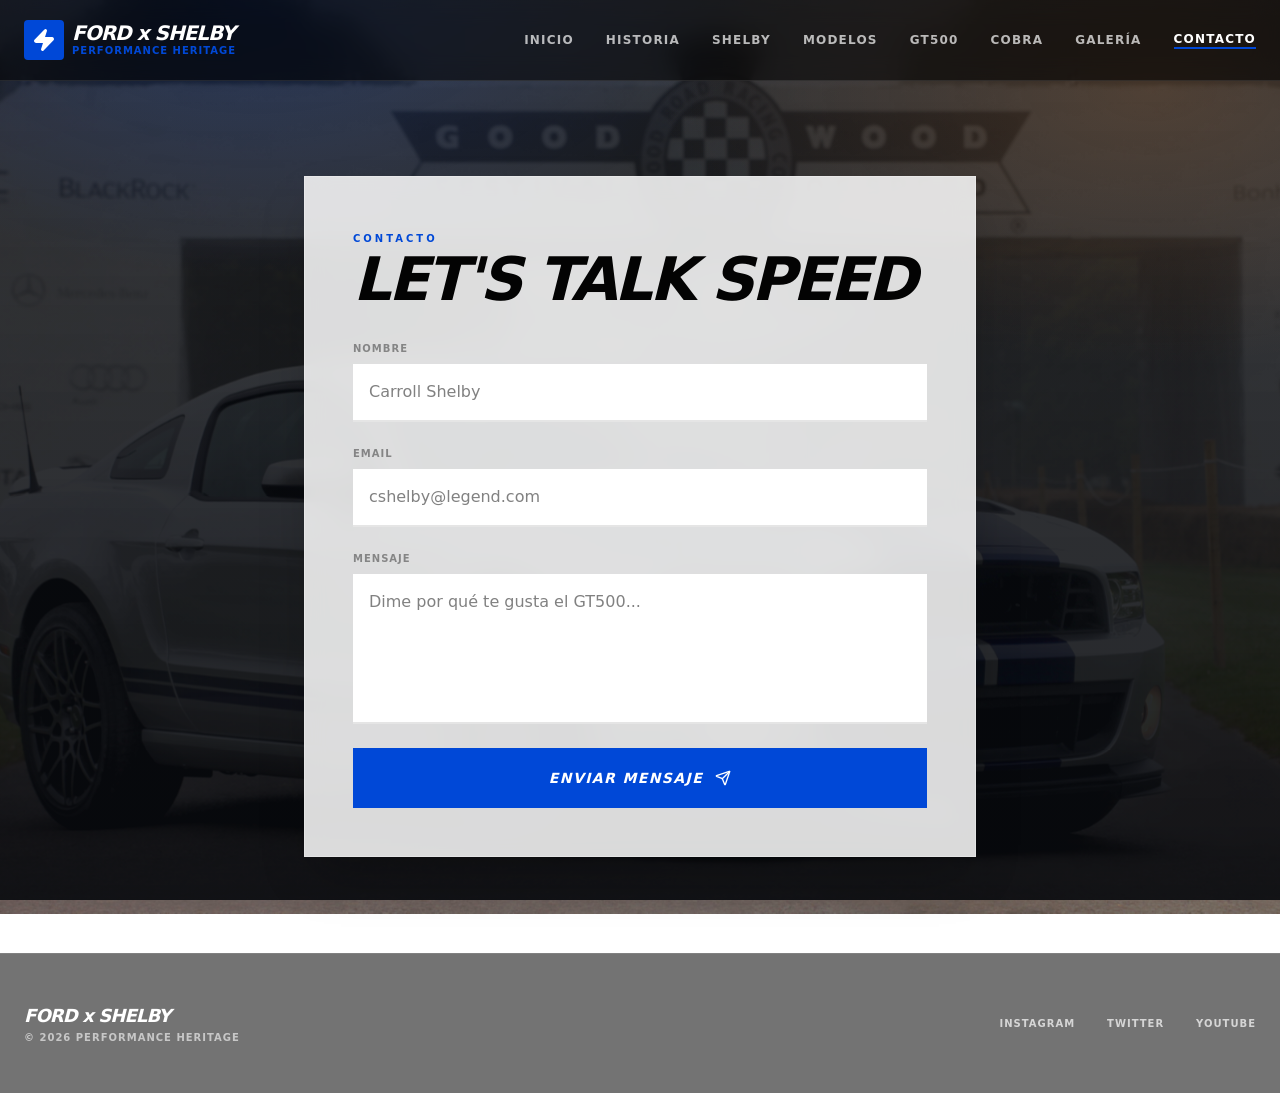
<file: contacto.html>
<!DOCTYPE html><html lang="es"><head><meta charSet="utf-8"/><meta name="viewport" content="width=device-width, initial-scale=1"/><link rel="stylesheet" href="/_next/static/css/db117fdd88318b25.css" data-precedence="next"/><link rel="preload" as="script" fetchPriority="low" href="/_next/static/chunks/webpack-7f168d1886c817f0.js"/><script src="/_next/static/chunks/4bd1b696-1d52210eab209fad.js" async=""></script><script src="/_next/static/chunks/684-47c45cc30e62a6c1.js" async=""></script><script src="/_next/static/chunks/main-app-3ab3d238469e8321.js" async=""></script><script src="/_next/static/chunks/874-839e03f313975243.js" async=""></script><script src="/_next/static/chunks/853-718dd49219edae9b.js" async=""></script><script src="/_next/static/chunks/app/layout-f8266266597ce32e.js" async=""></script><script src="/_next/static/chunks/app/contacto/page-2179fe9c1b7ace3e.js" async=""></script><script src="/_next/static/chunks/app/global-error-b6cb522ce1f278cc.js" async=""></script><link rel="preload" href="https://slelguoygbfzlpylpxfs.supabase.co/storage/v1/object/public/scripts/orchids-browser-logs.js" as="script"/><link rel="preload" href="https://slelguoygbfzlpylpxfs.supabase.co/storage/v1/object/public/scripts//route-messenger.js" as="script"/><title>Ford x Shelby | Performance Heritage</title><meta name="description" content="A tribute to the legend Carroll Shelby and the GT500"/><link rel="icon" href="/favicon.ico" type="image/x-icon" sizes="16x16"/><script>document.querySelectorAll('body link[rel="icon"], body link[rel="apple-touch-icon"]').forEach(el => document.head.appendChild(el))</script><script src="/_next/static/chunks/polyfills-42372ed130431b0a.js" noModule=""></script></head><body class="antialiased pt-20 bg-background text-foreground"><div hidden=""><!--$--><!--/$--></div><nav class="fixed top-0 left-0 right-0 z-50 bg-black/55 backdrop-blur-md border-b border-white/10"><div class="max-w-7xl mx-auto px-6"><div class="flex justify-between items-center h-20"><a class="flex items-center gap-2 group" href="/"><div class="w-10 h-10 bg-primary flex items-center justify-center rounded-sm transition-transform group-hover:skew-x-12"><svg xmlns="http://www.w3.org/2000/svg" width="24" height="24" viewBox="0 0 24 24" fill="none" stroke="currentColor" stroke-width="2" stroke-linecap="round" stroke-linejoin="round" class="lucide lucide-zap text-white w-6 h-6 fill-white" aria-hidden="true"><path d="M4 14a1 1 0 0 1-.78-1.63l9.9-10.2a.5.5 0 0 1 .86.46l-1.92 6.02A1 1 0 0 0 13 10h7a1 1 0 0 1 .78 1.63l-9.9 10.2a.5.5 0 0 1-.86-.46l1.92-6.02A1 1 0 0 0 11 14z"></path></svg></div><div class="flex flex-col"><span class="font-black italic tracking-tighter text-xl leading-none text-white">FORD x SHELBY</span><span class="text-[10px] font-bold uppercase tracking-widest text-primary">Performance Heritage</span></div></a><div class="hidden md:flex items-center gap-8"><a class="text-xs font-bold uppercase tracking-widest transition-colors hover:text-white text-white/70" href="/">Inicio</a><a class="text-xs font-bold uppercase tracking-widest transition-colors hover:text-white text-white/70" href="/historia">Historia</a><a class="text-xs font-bold uppercase tracking-widest transition-colors hover:text-white text-white/70" href="/shelby">Shelby</a><a class="text-xs font-bold uppercase tracking-widest transition-colors hover:text-white text-white/70" href="/modelos">Modelos</a><a class="text-xs font-bold uppercase tracking-widest transition-colors hover:text-white text-white/70" href="/gt500">GT500</a><a class="text-xs font-bold uppercase tracking-widest transition-colors hover:text-white text-white/70" href="/cobra">Cobra</a><a class="text-xs font-bold uppercase tracking-widest transition-colors hover:text-white text-white/70" href="/galeria">Galería</a><a class="text-xs font-bold uppercase tracking-widest transition-colors hover:text-white text-white border-b-2 border-primary" href="/contacto">Contacto</a></div><button class="md:hidden p-2 text-white"><svg xmlns="http://www.w3.org/2000/svg" width="24" height="24" viewBox="0 0 24 24" fill="none" stroke="currentColor" stroke-width="2" stroke-linecap="round" stroke-linejoin="round" class="lucide lucide-menu" aria-hidden="true"><path d="M4 5h16"></path><path d="M4 12h16"></path><path d="M4 19h16"></path></svg></button></div></div></nav><main class="py-24 min-h-[80vh] flex items-center"><div class="container mx-auto px-6 max-w-2xl panel p-8 md:p-12"><span class="text-[10px] font-black text-primary uppercase tracking-[0.3em]">Contacto</span><h1 class="text-6xl font-black italic uppercase tracking-tighter mb-8">Let&#x27;s Talk Speed</h1><form class="flex flex-col gap-6"><div class="flex flex-col gap-2"><label class="text-[10px] font-bold uppercase tracking-widest text-black/40">Nombre</label><input type="text" required="" class="w-full bg-white border-b-2 border-black/10 p-4 focus:border-primary outline-none transition-colors font-medium" placeholder="Carroll Shelby"/></div><div class="flex flex-col gap-2"><label class="text-[10px] font-bold uppercase tracking-widest text-black/40">Email</label><input type="email" required="" class="w-full bg-white border-b-2 border-black/10 p-4 focus:border-primary outline-none transition-colors font-medium" placeholder="cshelby@legend.com"/></div><div class="flex flex-col gap-2"><label class="text-[10px] font-bold uppercase tracking-widest text-black/40">Mensaje</label><textarea required="" class="w-full bg-white border-b-2 border-black/10 p-4 focus:border-primary outline-none transition-colors font-medium min-h-[150px] resize-none" placeholder="Dime por qué te gusta el GT500..."></textarea></div><button type="submit" class="px-12 py-5 bg-primary text-white font-black italic uppercase tracking-widest text-sm hover:skew-x-[-12deg] transition-transform flex items-center justify-center gap-3">Enviar Mensaje <svg xmlns="http://www.w3.org/2000/svg" width="16" height="16" viewBox="0 0 24 24" fill="none" stroke="currentColor" stroke-width="2" stroke-linecap="round" stroke-linejoin="round" class="lucide lucide-send" aria-hidden="true"><path d="M14.536 21.686a.5.5 0 0 0 .937-.024l6.5-19a.496.496 0 0 0-.635-.635l-19 6.5a.5.5 0 0 0-.024.937l7.93 3.18a2 2 0 0 1 1.112 1.11z"></path><path d="m21.854 2.147-10.94 10.939"></path></svg></button></form></div></main><!--$--><!--/$--><footer class="py-12 border-t border-white/10 bg-black/55 backdrop-blur-md"><div class="max-w-7xl mx-auto px-6 flex flex-col md:flex-row justify-between items-center gap-8 text-white"><div class="flex flex-col"><span class="font-black italic text-lg tracking-tighter">FORD x SHELBY</span><span class="text-[10px] font-bold uppercase tracking-widest text-white/60">© 2026 Performance Heritage</span></div><div class="flex gap-8"><span class="text-[10px] font-bold uppercase tracking-widest hover:text-white cursor-pointer transition-colors text-white/70">Instagram</span><span class="text-[10px] font-bold uppercase tracking-widest hover:text-white cursor-pointer transition-colors text-white/70">Twitter</span><span class="text-[10px] font-bold uppercase tracking-widest hover:text-white cursor-pointer transition-colors text-white/70">YouTube</span></div></div></footer><script src="/_next/static/chunks/webpack-7f168d1886c817f0.js" async=""></script><script>(self.__next_f=self.__next_f||[]).push([0])</script><script>self.__next_f.push([1,"1:\"$Sreact.fragment\"\n2:I[5494,[\"874\",\"static/chunks/874-839e03f313975243.js\",\"853\",\"static/chunks/853-718dd49219edae9b.js\",\"177\",\"static/chunks/app/layout-f8266266597ce32e.js\"],\"default\"]\n3:I[9243,[\"874\",\"static/chunks/874-839e03f313975243.js\",\"853\",\"static/chunks/853-718dd49219edae9b.js\",\"177\",\"static/chunks/app/layout-f8266266597ce32e.js\"],\"\"]\n4:I[153,[\"874\",\"static/chunks/874-839e03f313975243.js\",\"853\",\"static/chunks/853-718dd49219edae9b.js\",\"177\",\"static/chunks/app/layout-f8266266597ce32e.js\"],\"default\"]\n5:I[7555,[],\"\"]\n6:I[1295,[],\"\"]\n7:I[2344,[\"874\",\"static/chunks/874-839e03f313975243.js\",\"853\",\"static/chunks/853-718dd49219edae9b.js\",\"177\",\"static/chunks/app/layout-f8266266597ce32e.js\"],\"default\"]\n8:I[894,[],\"ClientPageRoot\"]\n9:I[2406,[\"570\",\"static/chunks/app/contacto/page-2179fe9c1b7ace3e.js\"],\"default\"]\nc:I[9665,[],\"OutletBoundary\"]\nf:I[4911,[],\"AsyncMetadataOutlet\"]\n11:I[9665,[],\"ViewportBoundary\"]\n13:I[9665,[],\"MetadataBoundary\"]\n15:I[8385,[\"219\",\"static/chunks/app/global-error-b6cb522ce1f278cc.js\"],\"default\"]\n:HL[\"/_next/static/css/db117fdd88318b25.css\",\"style\"]\n"])</script><script>self.__next_f.push([1,"0:{\"P\":null,\"b\":\"iaE3d0ut0uoq2fpDeh9IE\",\"p\":\"\",\"c\":[\"\",\"contacto\"],\"i\":false,\"f\":[[[\"\",{\"children\":[\"contacto\",{\"children\":[\"__PAGE__\",{}]}]},\"$undefined\",\"$undefined\",true],[\"\",[\"$\",\"$1\",\"c\",{\"children\":[[[\"$\",\"link\",\"0\",{\"rel\":\"stylesheet\",\"href\":\"/_next/static/css/db117fdd88318b25.css\",\"precedence\":\"next\",\"crossOrigin\":\"$undefined\",\"nonce\":\"$undefined\"}]],[\"$\",\"html\",null,{\"lang\":\"es\",\"children\":[\"$\",\"body\",null,{\"className\":\"antialiased pt-20 bg-background text-foreground\",\"children\":[[\"$\",\"$L2\",null,{}],[\"$\",\"$L3\",null,{\"id\":\"orchids-browser-logs\",\"src\":\"https://slelguoygbfzlpylpxfs.supabase.co/storage/v1/object/public/scripts/orchids-browser-logs.js\",\"strategy\":\"afterInteractive\",\"data-orchids-project-id\":\"8d4f4cd0-a9e2-46c3-a8e7-1b0d6f657b41\"}],[\"$\",\"$L4\",null,{}],[\"$\",\"$L3\",null,{\"src\":\"https://slelguoygbfzlpylpxfs.supabase.co/storage/v1/object/public/scripts//route-messenger.js\",\"strategy\":\"afterInteractive\",\"data-target-origin\":\"*\",\"data-message-type\":\"ROUTE_CHANGE\",\"data-include-search-params\":\"true\",\"data-only-in-iframe\":\"true\",\"data-debug\":\"true\",\"data-custom-data\":\"{\\\"appName\\\": \\\"YourApp\\\", \\\"version\\\": \\\"1.0.0\\\", \\\"greeting\\\": \\\"hi\\\"}\"}],[\"$\",\"$L5\",null,{\"parallelRouterKey\":\"children\",\"error\":\"$undefined\",\"errorStyles\":\"$undefined\",\"errorScripts\":\"$undefined\",\"template\":[\"$\",\"$L6\",null,{}],\"templateStyles\":\"$undefined\",\"templateScripts\":\"$undefined\",\"notFound\":[[[\"$\",\"title\",null,{\"children\":\"404: This page could not be found.\"}],[\"$\",\"div\",null,{\"style\":{\"fontFamily\":\"system-ui,\\\"Segoe UI\\\",Roboto,Helvetica,Arial,sans-serif,\\\"Apple Color Emoji\\\",\\\"Segoe UI Emoji\\\"\",\"height\":\"100vh\",\"textAlign\":\"center\",\"display\":\"flex\",\"flexDirection\":\"column\",\"alignItems\":\"center\",\"justifyContent\":\"center\"},\"children\":[\"$\",\"div\",null,{\"children\":[[\"$\",\"style\",null,{\"dangerouslySetInnerHTML\":{\"__html\":\"body{color:#000;background:#fff;margin:0}.next-error-h1{border-right:1px solid rgba(0,0,0,.3)}@media (prefers-color-scheme:dark){body{color:#fff;background:#000}.next-error-h1{border-right:1px solid rgba(255,255,255,.3)}}\"}}],[\"$\",\"h1\",null,{\"className\":\"next-error-h1\",\"style\":{\"display\":\"inline-block\",\"margin\":\"0 20px 0 0\",\"padding\":\"0 23px 0 0\",\"fontSize\":24,\"fontWeight\":500,\"verticalAlign\":\"top\",\"lineHeight\":\"49px\"},\"children\":404}],[\"$\",\"div\",null,{\"style\":{\"display\":\"inline-block\"},\"children\":[\"$\",\"h2\",null,{\"style\":{\"fontSize\":14,\"fontWeight\":400,\"lineHeight\":\"49px\",\"margin\":0},\"children\":\"This page could not be found.\"}]}]]}]}]],[]],\"forbidden\":\"$undefined\",\"unauthorized\":\"$undefined\"}],[\"$\",\"footer\",null,{\"className\":\"py-12 border-t border-white/10 bg-black/55 backdrop-blur-md\",\"children\":[\"$\",\"div\",null,{\"className\":\"max-w-7xl mx-auto px-6 flex flex-col md:flex-row justify-between items-center gap-8 text-white\",\"children\":[[\"$\",\"div\",null,{\"className\":\"flex flex-col\",\"children\":[[\"$\",\"span\",null,{\"className\":\"font-black italic text-lg tracking-tighter\",\"children\":\"FORD x SHELBY\"}],[\"$\",\"span\",null,{\"className\":\"text-[10px] font-bold uppercase tracking-widest text-white/60\",\"children\":\"© 2026 Performance Heritage\"}]]}],[\"$\",\"div\",null,{\"className\":\"flex gap-8\",\"children\":[[\"$\",\"span\",null,{\"className\":\"text-[10px] font-bold uppercase tracking-widest hover:text-white cursor-pointer transition-colors text-white/70\",\"children\":\"Instagram\"}],[\"$\",\"span\",null,{\"className\":\"text-[10px] font-bold uppercase tracking-widest hover:text-white cursor-pointer transition-colors text-white/70\",\"children\":\"Twitter\"}],[\"$\",\"span\",null,{\"className\":\"text-[10px] font-bold uppercase tracking-widest hover:text-white cursor-pointer transition-colors text-white/70\",\"children\":\"YouTube\"}]]}]]}]}],[\"$\",\"$L7\",null,{}]]}]}]]}],{\"children\":[\"contacto\",[\"$\",\"$1\",\"c\",{\"children\":[null,[\"$\",\"$L5\",null,{\"parallelRouterKey\":\"children\",\"error\":\"$undefined\",\"errorStyles\":\"$undefined\",\"errorScripts\":\"$undefined\",\"template\":[\"$\",\"$L6\",null,{}],\"templateStyles\":\"$undefined\",\"templateScripts\":\"$undefined\",\"notFound\":\"$undefined\",\"forbidden\":\"$undefined\",\"unauthorized\":\"$undefined\"}]]}],{\"children\":[\"__PAGE__\",[\"$\",\"$1\",\"c\",{\"children\":[[\"$\",\"$L8\",null,{\"Component\":\"$9\",\"searchParams\":{},\"params\":{},\"promises\":[\"$@a\",\"$@b\"]}],null,[\"$\",\"$Lc\",null,{\"children\":[\"$Ld\",\"$Le\",[\"$\",\"$Lf\",null,{\"promise\":\"$@10\"}]]}]]}],{},null,false]},null,false]},null,false],[\"$\",\"$1\",\"h\",{\"children\":[null,[\"$\",\"$1\",\"2-TGBh7wqTdkvsvGsgLJev\",{\"children\":[[\"$\",\"$L11\",null,{\"children\":\"$L12\"}],null]}],[\"$\",\"$L13\",null,{\"children\":\"$L14\"}]]}],false]],\"m\":\"$undefined\",\"G\":[\"$15\",[]],\"s\":false,\"S\":true}\n"])</script><script>self.__next_f.push([1,"16:\"$Sreact.suspense\"\n17:I[4911,[],\"AsyncMetadata\"]\na:{}\nb:{}\n14:[\"$\",\"div\",null,{\"hidden\":true,\"children\":[\"$\",\"$16\",null,{\"fallback\":null,\"children\":[\"$\",\"$L17\",null,{\"promise\":\"$@18\"}]}]}]\n"])</script><script>self.__next_f.push([1,"e:null\n"])</script><script>self.__next_f.push([1,"12:[[\"$\",\"meta\",\"0\",{\"charSet\":\"utf-8\"}],[\"$\",\"meta\",\"1\",{\"name\":\"viewport\",\"content\":\"width=device-width, initial-scale=1\"}]]\nd:null\n"])</script><script>self.__next_f.push([1,"10:{\"metadata\":[[\"$\",\"title\",\"0\",{\"children\":\"Ford x Shelby | Performance Heritage\"}],[\"$\",\"meta\",\"1\",{\"name\":\"description\",\"content\":\"A tribute to the legend Carroll Shelby and the GT500\"}],[\"$\",\"link\",\"2\",{\"rel\":\"icon\",\"href\":\"/favicon.ico\",\"type\":\"image/x-icon\",\"sizes\":\"16x16\"}]],\"error\":null,\"digest\":\"$undefined\"}\n18:{\"metadata\":\"$10:metadata\",\"error\":null,\"digest\":\"$undefined\"}\n"])</script></body></html>
</file>
